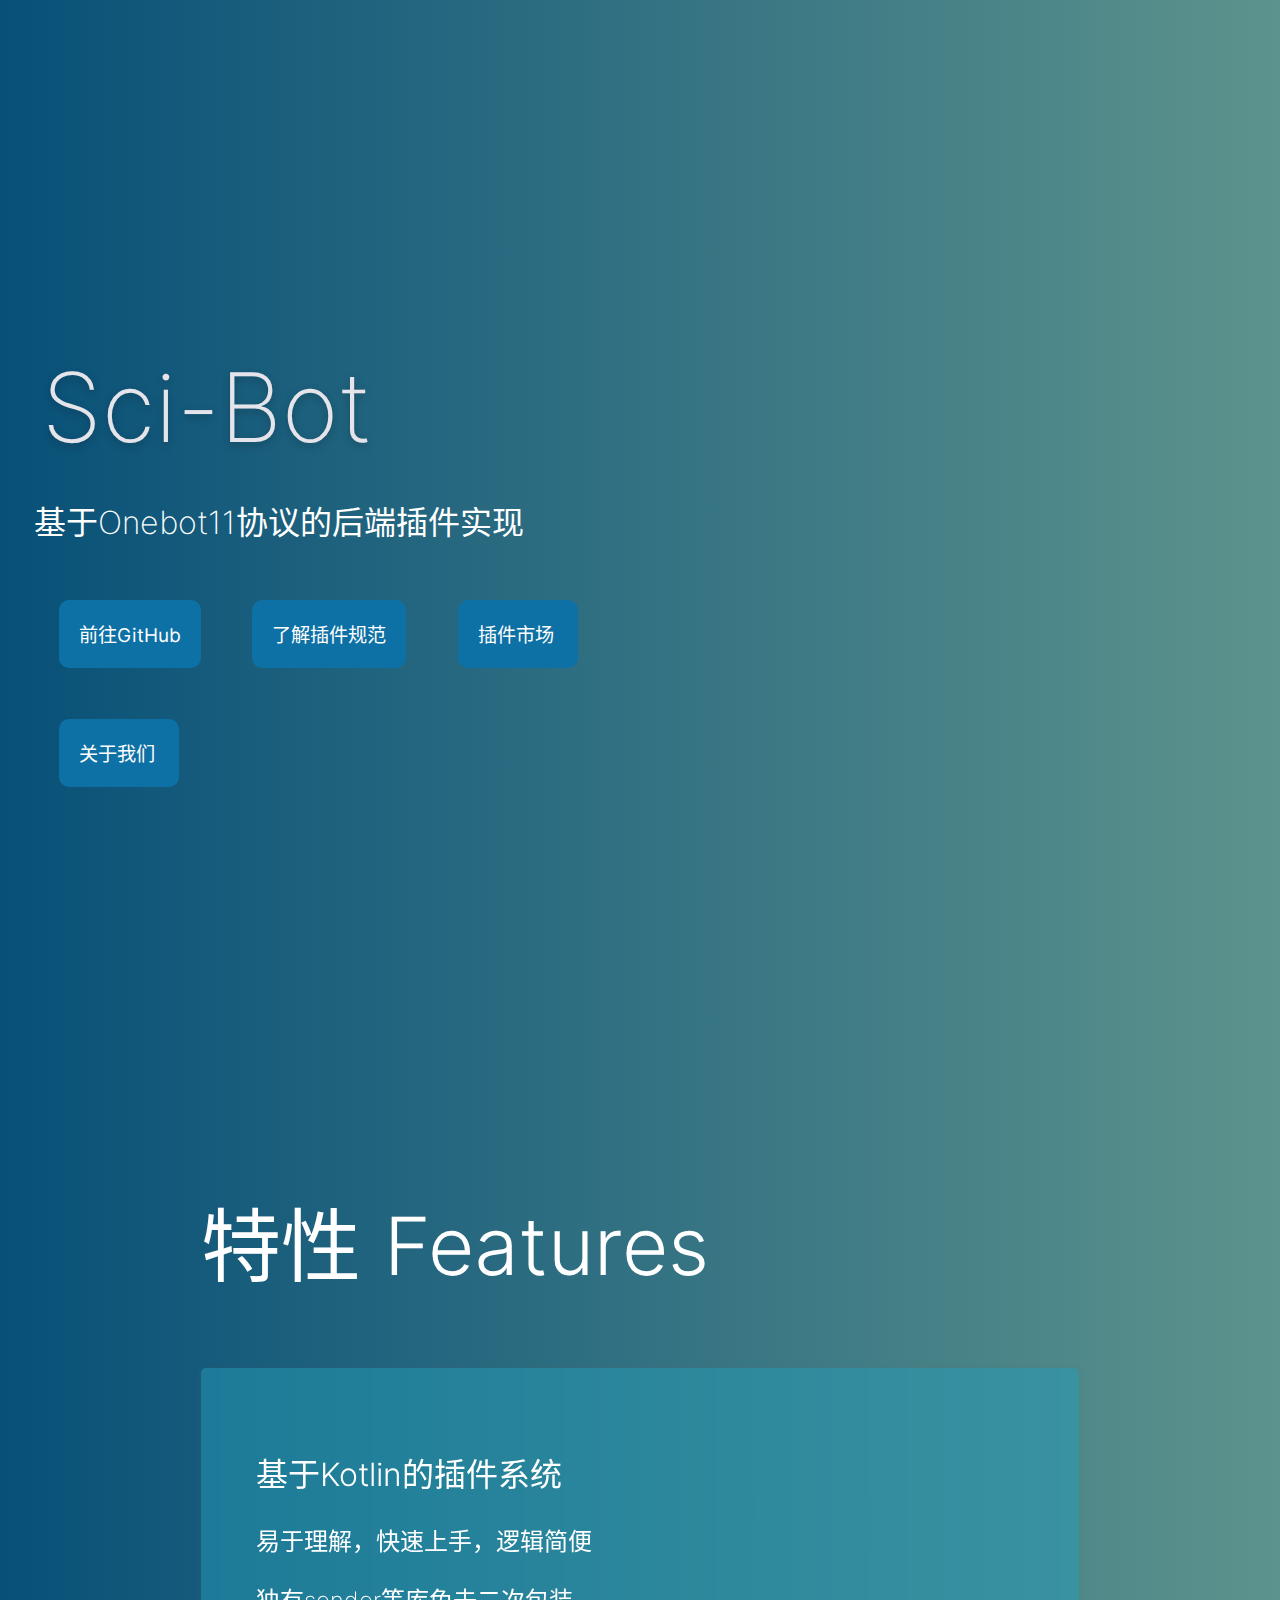
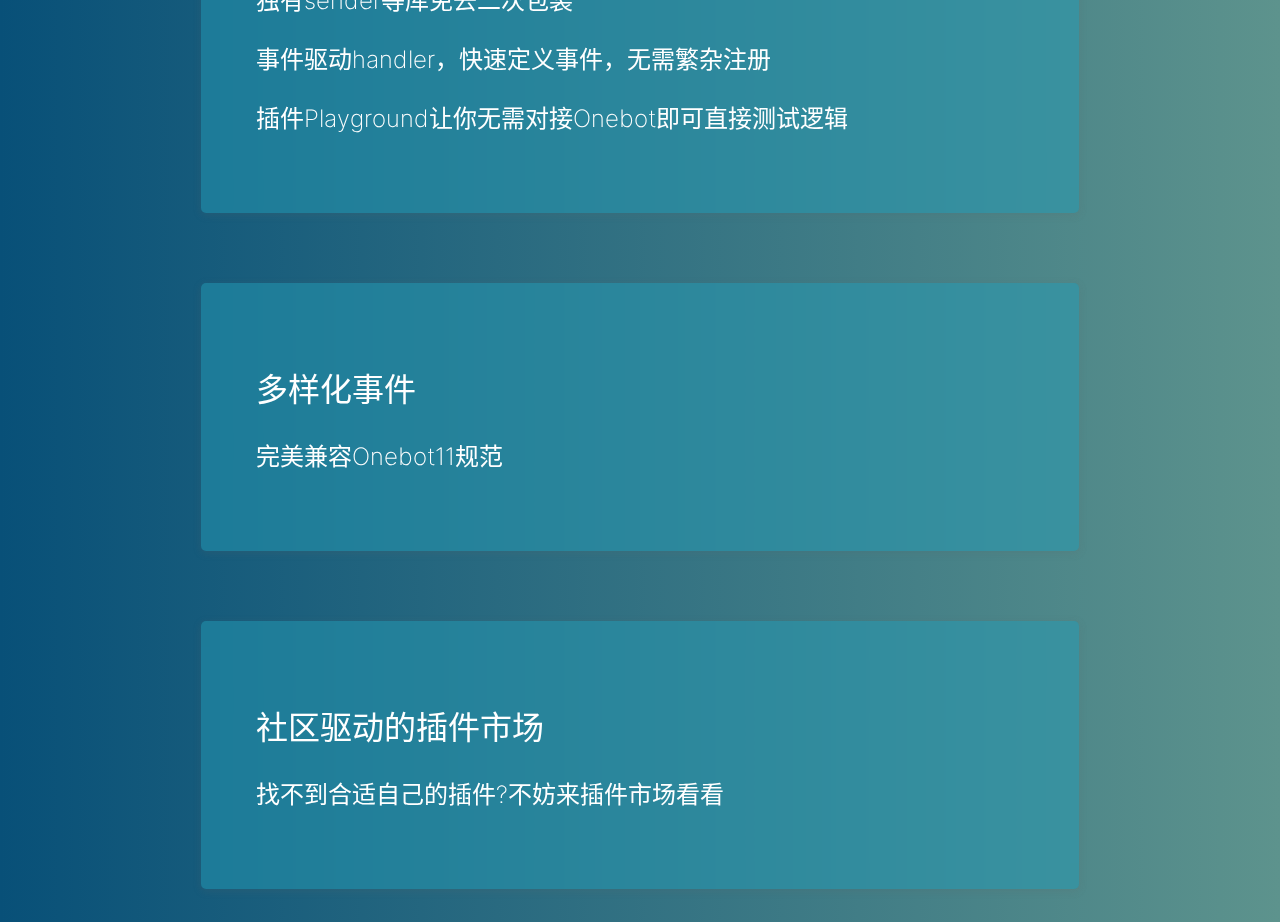
<file: index.html>
<!DOCTYPE html>
<html lang="zh-CN">
<head>
    <meta charset="UTF-8">
    <meta name="viewport" content="width=device-width, initial-scale=1.0">
    <link rel="stylesheet" href="css/classic.css">
    <title>Sci-Bot</title>
<body>
    <div class="title">
        <h1 class="header">Sci-Bot</h1>
        <h3>基于Onebot11协议的后端插件实现</h3>
        <span class="nav">
        <a href="https://github.com/QuantumOriginal/SciBot" class="button">前往GitHub</a>
        <a href="docs" class="button">了解插件规范</a>
        <a href="plugins.html" class="button">插件市场</a>
        <a href="#" class="button">关于我们</a>
        </span>
    </div>
    <div class="main">
        <h1 class="abstract">特性 Features</h1>
        <div class="introduction" >
            <h2 class="intro">基于Kotlin的插件系统</h1>
            <p>易于理解，快速上手，逻辑简便</p>
            <p>独有sender等库免去二次包装</p>
            <p>事件驱动handler，快速定义事件，无需繁杂注册</p>
            <p>插件Playground让你无需对接Onebot即可直接测试逻辑</p>
        </div>
        <div class="introduction" >
           <h2 class="intro">多样化事件</h2>
           <p>完美兼容Onebot11规范</p>
        </div>
        <div class="introduction">
            <h2 class="intro">社区驱动的插件市场</h2>
            <p>找不到合适自己的插件?不妨来插件市场看看</p>
        </div>
    </div>
    <script src="js/themeswitch.js"></script>
</body>
</html>
</file>
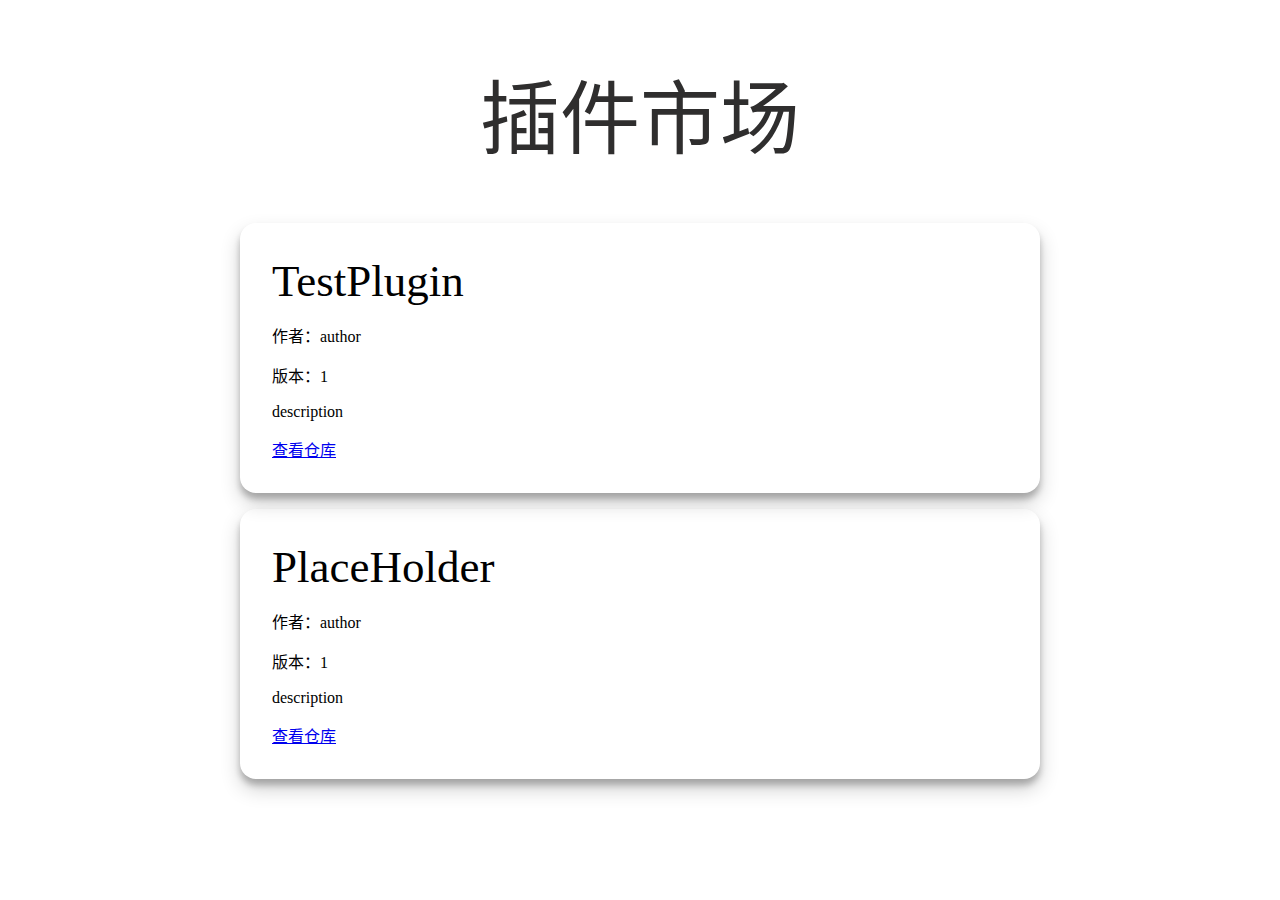
<file: plugins.html>
<!DOCTYPE html>
<html lang="zh-CN">
<head>
    <meta charset="UTF-8">
    <meta name="viewport" content="width=device-width, initial-scale=1.0">
    <title>插件市场</title>
    <style>
        body{
            margin: 0;
            padding: 0;
        }
        .ver{
            color: #cdc8c8;
            font-size: 15px;
        }
        header {
            color: #2f2e2e;
            
            font-size: 2.5em;
            text-align: center;
        }
        header h1{
            font-weight: 100;
        }
        .container {
            max-width: 800px;
            margin: 20px auto;
            padding: 0 20px;
        }
        .plugin {
            box-shadow: rgba(0, 0, 0, 0.19) 0px 10px 20px, rgba(0, 0, 0, 0.23) 0px 6px 6px;
            padding:2em;
            border-radius: 1em;
            margin-bottom: 1em;
        }
        .plugin h2 {
            margin: 0 auto;
            font-size: 45px;
            font-weight: 200;
        }
    </style>
</head>
<body>
    <header>
        <h1>插件市场</h1>
    </header>
    <div class="container" id="pluginContainer">
    </div>

    <script>
fetch("plugins/repo.json")
    .then((response) => response.json())
    .then((data) => {
        var pluginContainer = document.getElementById("pluginContainer");
        console.log(data);
        data.forEach((plugin) => {
            pluginContainer.appendChild(generatePluginInfo(plugin));
        });
    })
    .catch((error) => console.error('Error fetching plugin data:', error));
function generatePluginInfo(data) {
    var pluginDiv = document.createElement("div");
    pluginDiv.classList.add("plugin");

    var heading = document.createElement("h2");
    heading.textContent = data.name;
    pluginDiv.appendChild(heading);

    var authorPara = document.createElement("p");
    authorPara.textContent = "作者：" + data.author;
    pluginDiv.appendChild(authorPara);

    var versionPara = document.createElement("p");
    versionPara.textContent = "版本：" + data.version;
    pluginDiv.appendChild(versionPara);

    var descriptionPara = document.createElement("p");
    descriptionPara.textContent = data.description;
    pluginDiv.appendChild(descriptionPara);

    var repositoryLink = document.createElement("a");
    repositoryLink.textContent = "查看仓库";
    repositoryLink.href = data.repository;
    repositoryLink.target = "_blank";
    pluginDiv.appendChild(repositoryLink);

    return pluginDiv;
}
    </script>
</body>
</html>
</file>
<file: css/classic.css>
.title h3{
    font-size: 2rem;
    font-weight: 200;
    animation: Start 1s ease;
}
body{
    padding: 2vw;
    background-size: cover;
    background-image: linear-gradient(to right, #085078, #5d938d);
}
*{
    font-family: Inter;
}
.header {
    font-size: 6rem;
    font-weight: 200;
    margin: 8px;
    animation: Start 1s ease;
    text-shadow: rgba(0, 0, 0, 0.24) 0px 3px 8px;
    color: #e4e4ea;
}
@keyframes Start {
    0% {
        opacity: 0;
    }
    100%{
        opacity: 100%;
    }
}
@keyframes moveIn {
    0% {
        transform: translateX(-1000px); /* 元素起始位置 */
    }
    100% {
        transform: translateX(0); /* 元素结束位置 */
    }
}
.nav {
    flex-wrap: wrap;
    max-width: 55vw;

}
h3{
    color: white;
}
.main{
    display: table;
    margin: 0 auto;
}
.button{
    margin-top: 20px;
    margin: 2vw;
    text-decoration: none;
    font-size: 1.2rem;
    padding-top: 20px;
    background: #0e71a6;
    backdrop-filter: blur(2px);
    padding: 20px;
    border-radius: 10px;
    transition: box-shadow 0.3s ease, background-color 0.3s ease;
    color: white;
    min-width: 5rem;
}
.button:hover{
    background: #85d8ce;
    color: white;
    box-shadow: rgba(124, 167, 215, 0.24) 0px 3px 8px;
}
@font-face {
    font-family: Inter;
    src: url("/static/inter.ttf");
}
.introduction {
    animation: moveIn 1s ease;
    backdrop-filter: blur(10px);
    border-radius: 5px;
    background: rgba(35, 155, 182, 0.5);
    padding: 55px;
    margin-top: 70px;
    color: white;
    min-width: 60vw;
    max-width: 75vw;
    box-shadow: rgba(99, 99, 99, 0.2) 0px 2px 8px 0px;
    transition: all 0.3s ease;
}

.introduction:hover {
    box-shadow: rgba(99, 99, 99, 0.6) 0px 20px 30px 0px;
    transform: translate(-5px,-12px)
}

span{
    display: flex;
    width: 90vw;
    padding: auto;
}
.introduction p{
    font-size: 1.5rem;
    font-weight: 200;
}
.intro{
    font-size: 2rem;
    font-weight: 300;
}
.title{
    margin-top: 35vh;
    margin-bottom: 35vh
}
.abstract{
    font-size: 80px;
    font-weight: 300;
    color: white;
}
/* BLACK */
.black .header{
    color: white;
}
.black .button{
    border: 2px white solid;
    color: white;
}
.black .button:hover{
    background-color: rgb(255, 255, 255);
    color: rgb(134, 144, 150);
}
.black {
    background-color: rgb(134, 144, 150);
}
.black .header{
    color: white;
}
.black .title h3{
    color: white;
}
.black .introduction{
    border: 2px solid white;
    color: white;
}
.black .abstract{
    color: white;
}
</file>
